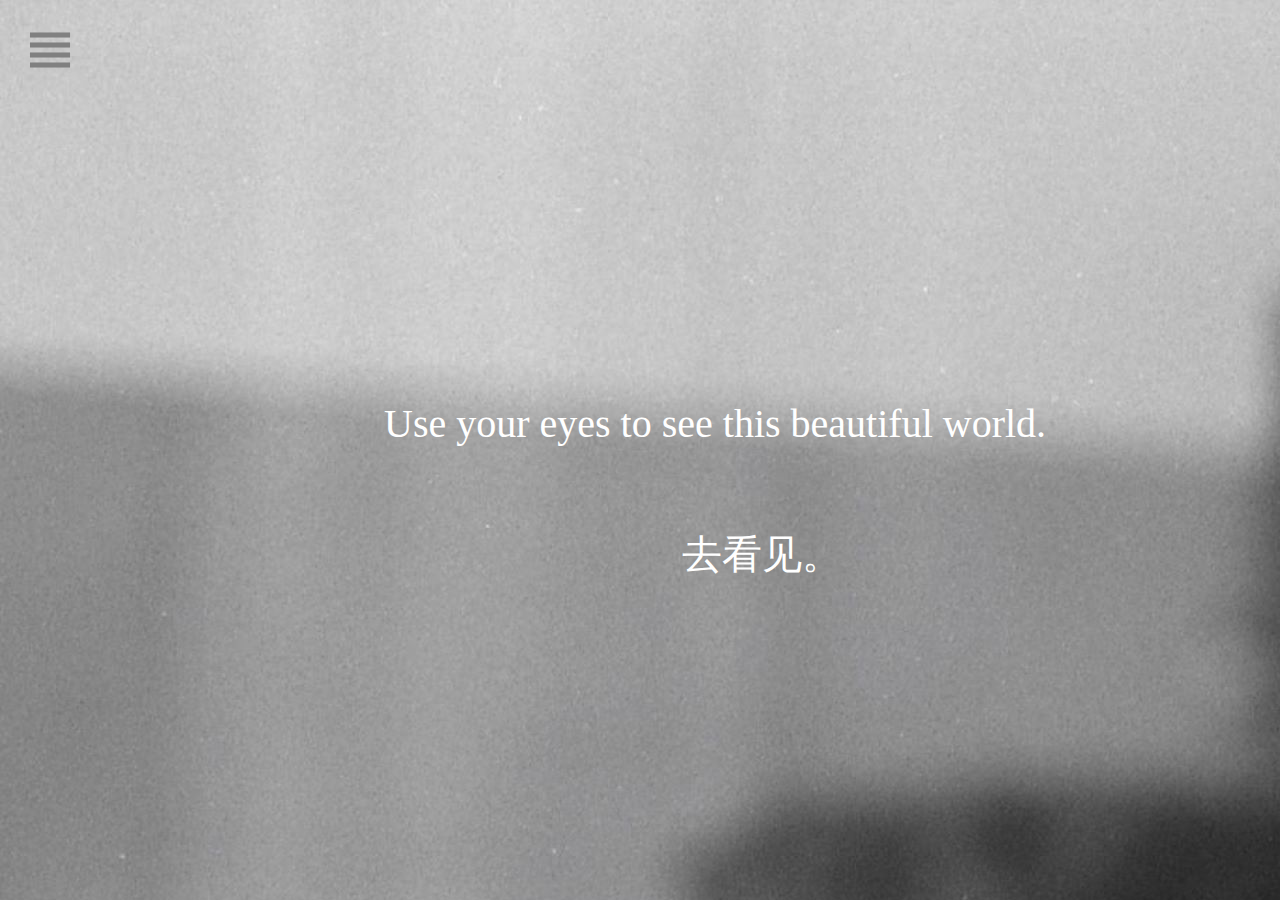
<file: homepagehtml.html>
<!DOCTYPE html>
<html>
 <head>
     <title>TreedomHomepage</title>
     <link rel="stylesheet" href="homepagecss.css">
     <!-- <script src="https://kit.fontawesome.com/a076d05399.js"></script> credit to https://www.w3schools.com/icons/fontawesome5_intro.asp -->
     <link href="https://fonts.googleapis.com/icon?family=Material+Icons"
      rel="stylesheet">
 </head>

 <body>
     <!-- insight from https://www.youtube.com/watch?v=48IhBi8JUWw -->
    <div class="verticalMenuIcon" id="verticalMenuIcon" onclick="verticalMenuToggle()">
        <span class="material-icons" id="listIcon">
            view_headline
        </span>  
    </div> 
    
    <div class="verticalMenuItems" id="verticalMenuItems">
        <a href="#">
            <i class="material-icons">photo_camera</i>
        </a>
        <a href=file:///C:/Users/Treedom%20Zhang/Desktop/Homepagehtmlcss/HTML1.html > 
            <i class="material-icons">movie</i>
        </a>
        <a href="#">
            <i class="material-icons">description</i>
        </a>
    </div>

    <script type="text/javascript">
        var i=0;
        function verticalMenuToggle(){
            if(i==0){
                document.getElementById("listIcon").style.
                transorm='rotate(-180deg)'; //This is not what I imagined
                document.getElementById("verticalMenuItems").style.
                left='0';
                i=1;
            }
            else{
                document.getElementById("listIcon").style.
                 transorm='rotate(0deg)';//This is not what I imagined
                document.getElementById("verticalMenuItems").style.
                left='-100px';
                i=0;
            }
        }
    </script>

    <div class="Caption">
       <p>
        Use your eyes to see this beautiful world.
       </p>
       <p id="center">
        去看见。
       </p>
    </div>

 </body>
</html>
</file>
<file: homepagecss.css>
.Caption{ 
    position: absolute;
    top: 40%;
    left: 30%;
    font-family: "Times New Roman",Courier, monospace;
    font-size: 40px;
    font-weight: unset;
    color: white;
}

#center{
    position: absolute;
    left: 45%;
}
    

body {
    background-image: url("homepageimage.jpg");   
    padding:0;
    margin:0;
   }



.verticalMenuIcon{
height: 100px;
width:100px;
position:absolute;
top: 0;
bottom: 0;
display: flex;
align-items:center;
text-align: center;
justify-content: center;
cursor: pointer;
}


#listIcon{
    color:grey;
    font-size:60px;
    transition:1s;
    align-items:center;
    left: 200px;
}

.verticalMenuItems{
    position:absolute;
    width: 70px;
    top: 60px;
    left:-100px;
    border-radius: 0 0 0 0;
    padding-left: 17.5px;
    padding-bottom: 10px;
    transition: 1s;
}

a{
    display:block;
    text-align: center;
    margin-top: 30px;
    left:10px;
}

a>.material-icons{
    font-size: 50px;
    color:rgb(156, 154, 154);
    text-align: center;
}

a:hover{
    transform: scale(1.1);
    
}
</file>
